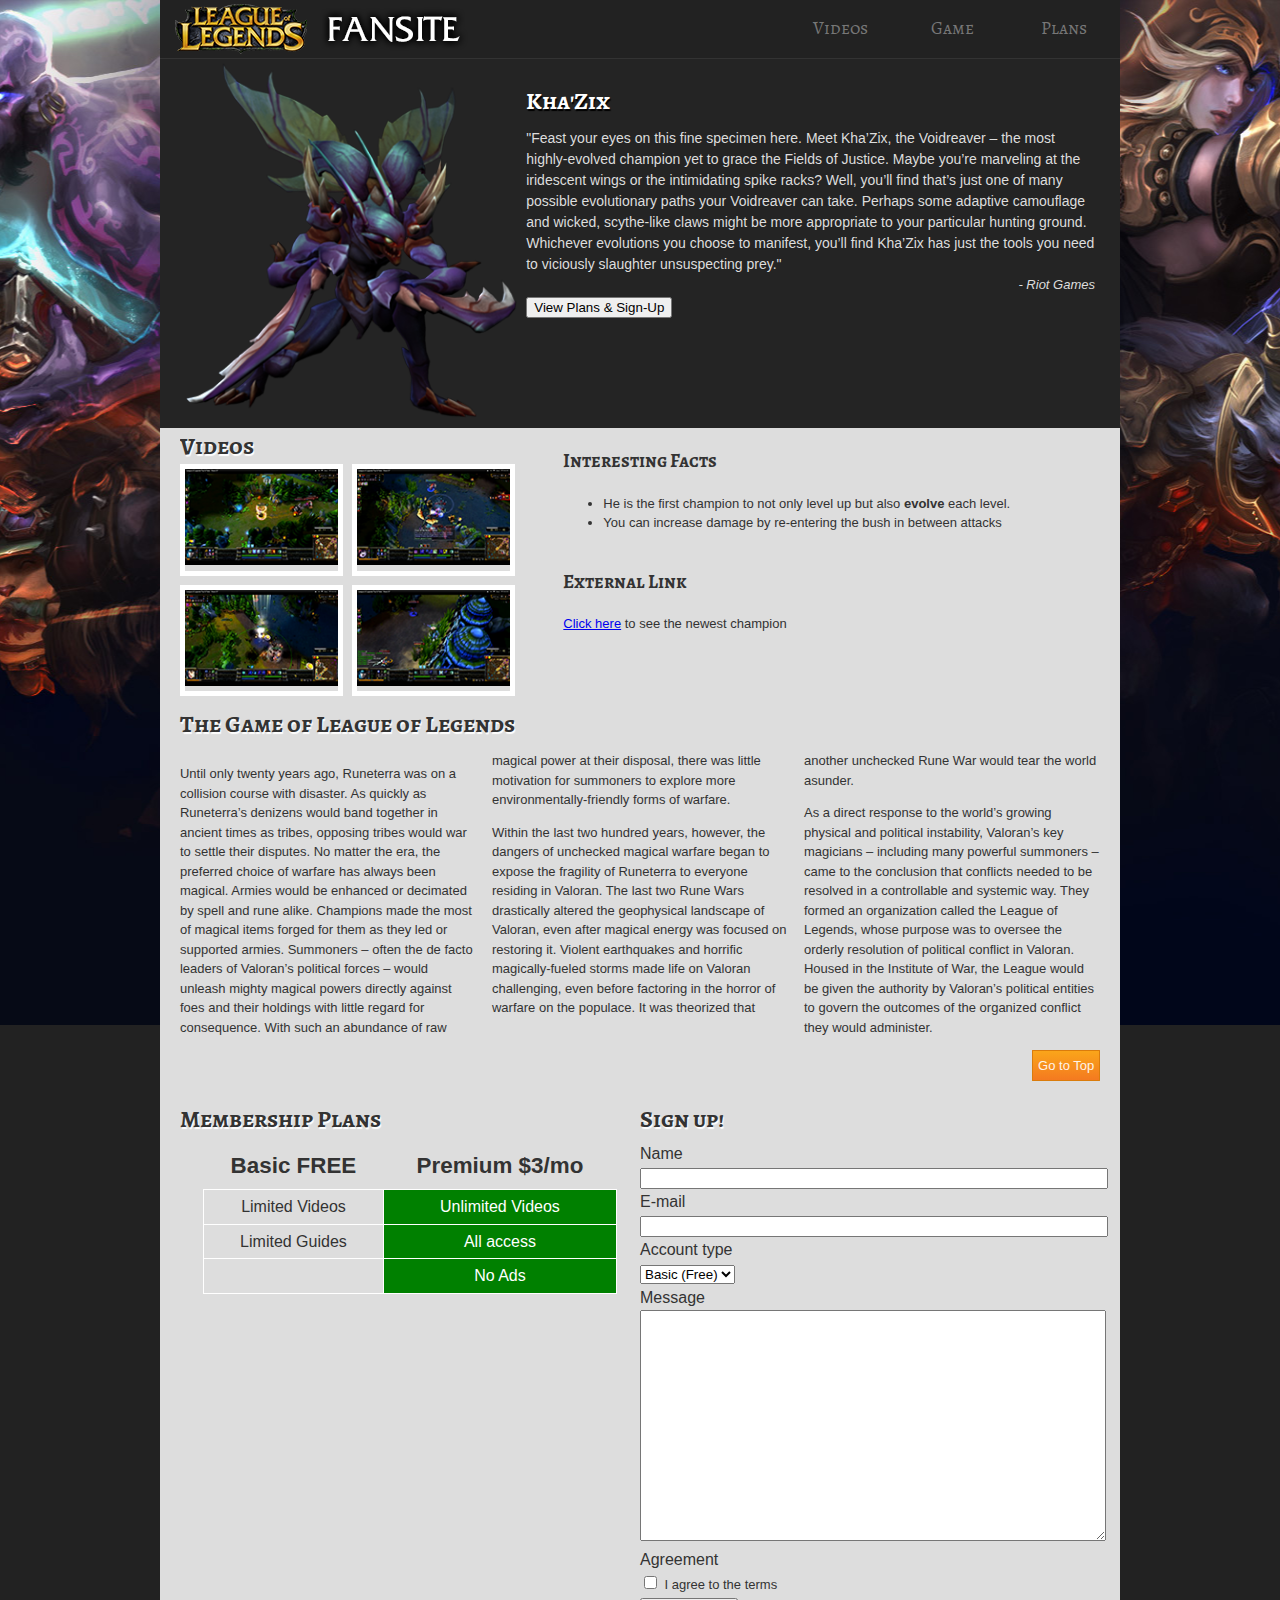
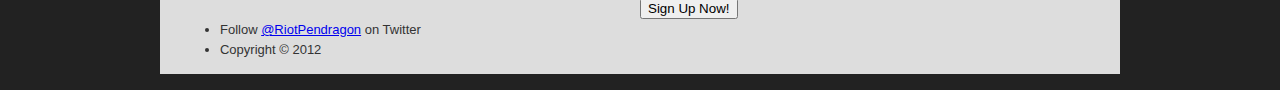
<file: MySite_israel_kaleb/index.html>
<!DOCTYPE html>
<html lang="en">
	<head>
		<meta charset="UTF-8">
		<meta name="viewport" content="width=device-width, initial-scale=1, maximum-scale=1">
		<title>League of Legends Fansite</title>
		<link rel="stylesheet" type="text/css" href="css/main.css">
		<link rel="stylesheet" type="text/css" href="http://fonts.googleapis.com/css?family=Alegreya+SC:400,700">
	</head>
	<body>
	<div id="main">
		<header>
			<h1 id="logo">LoL Fansite</h1>
			<nav>
				<ul>
					<li><a href="#videos">Videos</a></li>
					<li><a href="#game">Game</a></li>
					<li><a href="#plans">Plans</a></li>
				</ul>
			</nav>
		</header>
		<div id="cta">
			<img src="images/newchamp.png" alt="Kha'Zix image">
			<h2>Kha'Zix</h2>
			<blockquote cite="http://na.leagueoflegends.com/board/showthread.php?t=2587417">"Feast your eyes on this fine specimen here. Meet Kha’Zix, the Voidreaver – the most highly-evolved champion yet to grace the Fields of Justice. Maybe you’re marveling at the iridescent wings or the intimidating spike racks? Well, you’ll find that’s just one of many possible evolutionary paths your Voidreaver can take. Perhaps some adaptive camouflage and wicked, scythe-like claws might be more appropriate to your particular hunting ground. Whichever evolutions you choose to manifest, you’ll find Kha’Zix has just the tools you need to viciously slaughter unsuspecting prey."</blockquote><p class="italics">- Riot Games</p>
			<button type="button">View Plans &amp; Sign-Up</button>
		</div>
		<div id="content">
			<section>
				<h2 id="videos">Videos</h2>
				<ul class="gallery">
					<li><a href="#"><img src="images/screen1.png" alt="screen1"></a></li>
					<li><a href="#"><img src="images/screen2.png" alt="screen2"></a></li>
					<li><a href="#"><img src="images/screen3.png" alt="screen3"></a></li>
					<li><a href="#"><img src="images/screen4.png" alt="screen4"></a></li>
				</ul>
			</section>
		<article>
			<h3>Interesting Facts</h3>
			<ul>
				<li>He is the first champion to not only level up but also <strong>evolve</strong> each level.</li>
				<li>You can increase damage by re-entering the bush in between attacks</li>
			</ul>
		</article>
		<aside>
			<h3>External Link</h3>
			<p><a href="http://na.leagueoflegends.com/board/showthread.php?t=2587417">Click here</a> to see the newest champion</p>
		</aside>
		<h2 id="game">The Game of League of Legends</h2>
		<div class="desc"><p>Until only twenty years ago, Runeterra was on a collision course with disaster. As quickly as Runeterra’s denizens would band together in ancient times as tribes, opposing tribes would war to settle their disputes. No matter the era, the preferred choice of warfare has always been magical. Armies would be enhanced or decimated by spell and rune alike. Champions made the most of magical items forged for them as they led or supported armies. Summoners – often the de facto leaders of Valoran’s political forces – would unleash mighty magical powers directly against foes and their holdings with little regard for consequence. With such an abundance of raw magical power at their disposal, there was little motivation for summoners to explore more environmentally-friendly forms of warfare.</p>
		<p>Within the last two hundred years, however, the dangers of unchecked magical warfare began to expose the fragility of Runeterra to everyone residing in Valoran. The last two Rune Wars drastically altered the geophysical landscape of Valoran, even after magical energy was focused on restoring it. Violent earthquakes and horrific magically-fueled storms made life on Valoran challenging, even before factoring in the horror of warfare on the populace. It was theorized that another unchecked Rune War would tear the world asunder.</p>
		<p>As a direct response to the world’s growing physical and political instability, Valoran’s key magicians – including many powerful summoners – came to the conclusion that conflicts needed to be resolved in a controllable and systemic way. They formed an organization called the League of Legends, whose purpose was to oversee the orderly resolution of political conflict in Valoran. Housed in the Institute of War, the League would be given the authority by Valoran’s political entities to govern the outcomes of the organized conflict they would administer.</p></div>
		<p class="topbtn"><a href="#top">Go to Top</a></p>
		<div id="plans">
			<h2>Membership Plans</h2>
			<table>
				<tr>
					<th>Basic FREE</th>
					<th>Premium $3/mo</th>
				</tr>
				<tr>
					<td>Limited Videos</td>
					<td class="green">Unlimited Videos</td>
				</tr>
				<tr>
					<td>Limited Guides</td>
					<td class="green">All access</td>
				</tr>
				<tr>
					<td></td>
					<td class="green">No Ads</td>
				</tr>
			</table>
		</div>
		<div id="signup">
			<h2>Sign up!</h2>
			<form method="get" action="mailto:kalebisrael@fullsail.edu" >
				<div>
					<label for="name">Name</label>
					<input type="text" name="name" id="name" />
				</div>
				<div>
					<label for="email">E-mail</label>
					<input type="text" name="email" id="email" />
				</div>
				<div>
					<label for="acct">Account type</label>
				</div>
				<div>
					<select name="acct" id="acct">
						<option>Basic (Free)</option>
						<option>Premium</option>
					</select>
				</div>
				<div>
					<label for="sms">Message</label>
					<textarea rows="15" cols="50" name="sms" id="sms"></textarea>
				</div>
				<div>
					<label for="agree">Agreement</label>
				</div>
				<div>
					<input type="checkbox" name="agree" id="agree" />
					<p>I agree to the terms</p>
				</div>
				<div>
					<button type="submit" name="sumbit" class="button">Sign Up Now!</button>
				</div>
			</form>
		</div>
		<footer>
			<ul>
				<li>Follow <a href="https://twitter.com/RiotPendragon">&#64;RiotPendragon</a> on Twitter</li>
				<li>Copyright &copy; 2012</li>
			</ul>
		</footer>
		</div>
	</div>
	</body>
</html>
</file>
<file: MySite_israel_kaleb/css/main.css>
/* --------- Body Style --------- */

body{
	color:#333;
	font:100%/1.5 Helvetica, Arial, sans-serif;
	background:#222 url(../images/global_bg.jpg) top center no-repeat fixed;
	max-width:960px;
	margin:0 auto;
	padding:0;
}

/* --------- Header Style ---------- */

header{
	background:#222;
	padding:0.41666667% /*4px*/ 0;
	overflow:hidden;
	border-bottom:1px solid #333;
}

h1{
	/* width and height not changed because this is a h1 with a background, not an <img>*/
	width:300px;
	height:50px;
	margin:0 0 0 1.5625%; /*15px*/
	padding:0;
	text-indent:-999%;
	background:url(../images/logo.png);
	float:left;
}

/* --------- Nav Style ---------- */

nav ul{
	width:35%;
	margin:0;
	padding:0;
	list-style-type:none;
	float:right;
}

nav li{
	width:33.333333%;
	float:left;
}

nav a{
	text-decoration:none;
	display:block;
	padding:10% 0;
	text-align:center;
	font-size:1.375em; /*22px*/
	color:#777;
}

nav a:visited{
	color:#777;
	background:#ddd;
}

nav a:hover{
	color:#222;
	background:#ddd;
}

nav a:active{
	color:#fff;
	background:#333;
}

/* --------- CTA Style ---------- */

#cta{
	overflow:hidden;
	background:rgba(15,15,15,0.9);
	padding:0.41666667% 2.6041667% 1.0416667%;
}

#cta img{
	width:36.458333%;
	float:left;
	padding-right:1.0416667%; /*10px*/
}

#cta h2{
	color:#fff;
	text-shadow:1px 2px 1px #000;
}

#cta blockquote, #cta p{
	color:#ddd;
	padding:0;
	margin:0;
}

#cta p{
	text-align:right;
}

/* --------- Gallery Style ------ */

section{
	float:left;
	width:41.666667%; /*400px*/
	overflow:hidden;
}

section h2{
	margin:0;
	padding:0;
}

.gallery{
	list-style-type:none;
	margin:0;
	padding:0;
}

.gallery li{
	float:left;
	margin:0 2.5% 2.5% 0;
	padding:0;
	width:42.5%;
}

.gallery a{
	border:5px solid #fff;
	display:block;
	outline:0;
}

.gallery a:hover{
	border-color:orange;
}

.gallery img{
	width:100%;
}

article, aside{
	float:right;
	width:58.333333%;
}

/* --------- The Game & Membership ----------- */


#game,#plans{
	clear:both;
}

#plans{
	float:left;
}

#signup{
	float:right;
}

#plans,#signup{
	width:50%;
}

table{
	border-collapse:collapse;
	width:90%;
	margin:0 auto 5%;
}

td{
	border:1px solid #fff;
	padding:0.3em;
	text-align:center;
}

th{
	padding:0.3em;
	font-size:1.4em;
}

.green{
	background:green;
	color:#fff;
}

input[type=text],textarea{
	width:100%;
}

input[type=text]:focus,textarea:focus{
	background-color:#fffcb3;
}

form p{
	display:inline;
}

/* --------- Footer Style ------ */

footer{
	clear:both;
}

footer ul{
	padding-bottom:15px;
}

/* --------- General Style ------ */

nav a, h2, h3{
	font-family: 'Alegreya SC', serif;
}

h2{
	font-size:1.5em; /*24px*/
	text-shadow:1px 2px 1px #fff;
	margin-bottom:0;
	padding-bottom:1.0416667%;
}

p, li{
	font-size:0.8125em; /*13px*/
}

blockquote{
	font-size:0.875em; /*14px*/
}

#main{
	background:#ddd;
	width:100%;
	margin:0 auto;
	padding:0;
}

#content{
	padding:0 2.0833333%;
}

.italics{
	font-style:italic;
}

.topbtn a {
	display:inline;
	float:right;
	border-radius:0.52083333%;
	padding:0.52083333%;
	color: #fef4e9;
	text-decoration:none;
	border: solid 1px #da7c0c;
	background: #f78d1d;
	background: -webkit-gradient(linear, left top, left bottom, from(#faa51a), to(#f47a20));
	background: -moz-linear-gradient(top,  #faa51a,  #f47a20);
	filter:  progid:DXImageTransform.Microsoft.gradient(startColorstr='#faa51a', endColorstr='#f47a20');
}
.topbtn a:hover {
	background: #f47c20;
	background: -webkit-gradient(linear, left top, left bottom, from(#f88e11), to(#f06015));
	background: -moz-linear-gradient(top,  #f88e11,  #f06015);
	filter:  progid:DXImageTransform.Microsoft.gradient(startColorstr='#f88e11', endColorstr='#f06015');
}
.topbtn a:active {
	color: #fcd3a5;
	background: -webkit-gradient(linear, left top, left bottom, from(#f47a20), to(#faa51a));
	background: -moz-linear-gradient(top,  #f47a20,  #faa51a);
	filter:  progid:DXImageTransform.Microsoft.gradient(startColorstr='#f47a20', endColorstr='#faa51a');
}

.desc{
	-moz-column-count:3;
	-webkit-column-count:3;
	column-count:3;
}

/* --------- Media Queries ------ */

@media screen and (min-width:768px) and (max-width:959px){
	/*desktop*/
}

@media screen and (min-width:480px) and (max-width:767px){
	/*tablet*/
	.desc{
		-moz-column-count:2;
		-webkit-column-count:2;
		column-count:2;
	}
	body{
		background:none;
	}
}

@media screen and (max-width:479px){
	/*mobile*/
	body{
		background:none;
	}
	h1{
		float:none;
		margin:0 auto;
	}
	
	nav{
		clear:both;
	}
	nav ul{
		width:100%;
	}
	#cta img{
		display:none;
	}
	section, article, aside{
		width:100%;
		float:none;
	}
	.desc{
		-moz-column-count:1;
		-webkit-column-count:1;
		column-count:1;
	}
	#plans,#signup{
		width:100%;
		float:none;
	}
}
</file>
